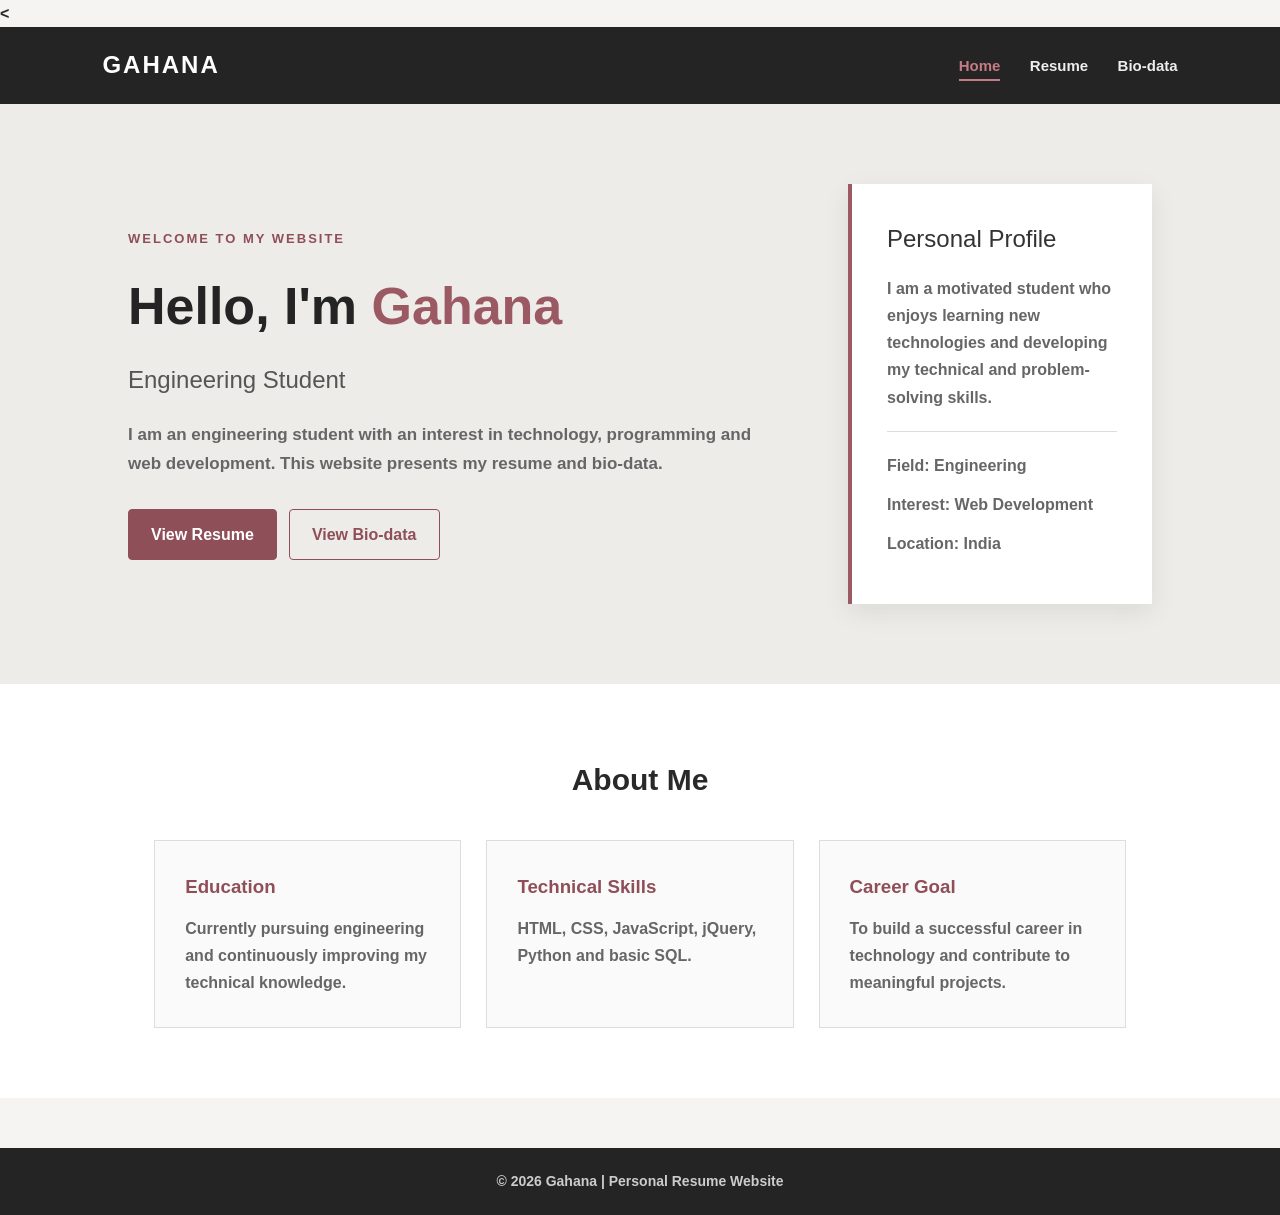
<file: index.html>
<<!DOCTYPE html>
<html lang="en">

<head>
    <meta charset="UTF-8">
    <meta name="viewport" content="width=device-width, initial-scale=1.0">

    <title>Gahana | Personal Website</title>

    <link rel="stylesheet" href="style.css">
</head>

<body>

    <!-- Header -->
    <header>

        <div class="logo">GAHANA</div>

        <nav>
            <a href="index.html" class="active">Home</a>
            <a href="resume.html">Resume</a>
            <a href="biodata.html">Bio-data</a>
        </nav>

    </header>


    <!-- Home Section -->
    <section class="home">

        <div class="home-content">

            <p class="small-title">WELCOME TO MY WEBSITE</p>

            <h1>Hello, I'm <span>Gahana</span></h1>

            <h2>Engineering Student</h2>

            <p>
                I am an engineering student with an interest in
                technology, programming and web development.
                This website presents my resume and bio-data.
            </p>

            <div class="buttons">

                <a href="resume.html" class="button">
                    View Resume
                </a>

                <a href="biodata.html" class="button outline">
                    View Bio-data
                </a>

            </div>

        </div>


        <div class="intro-box">

            <h2>Personal Profile</h2>

            <p>
                I am a motivated student who enjoys learning
                new technologies and developing my technical
                and problem-solving skills.
            </p>

            <hr>

            <p><strong>Field:</strong> Engineering</p>

            <p><strong>Interest:</strong> Web Development</p>

            <p><strong>Location:</strong> India</p>

        </div>

    </section>


    <!-- About Section -->
    <section class="about">

        <h2>About Me</h2>

        <div class="about-container">

            <div class="about-card">
                <h3>Education</h3>
                <p>
                    Currently pursuing engineering and
                    continuously improving my technical knowledge.
                </p>
            </div>

            <div class="about-card">
                <h3>Technical Skills</h3>
                <p>
                    HTML, CSS, JavaScript, jQuery, Python
                    and basic SQL.
                </p>
            </div>

            <div class="about-card">
                <h3>Career Goal</h3>
                <p>
                    To build a successful career in technology
                    and contribute to meaningful projects.
                </p>
            </div>

        </div>

    </section>


    <!-- Footer -->
    <footer>

        <p>
            © 2026 Gahana | Personal Resume Website
        </p>

    </footer>


    <script src="https://code.jquery.com/jquery-3.7.1.min.js"></script>
    <script src="script.js"></script>

</body>

</html>
</file>
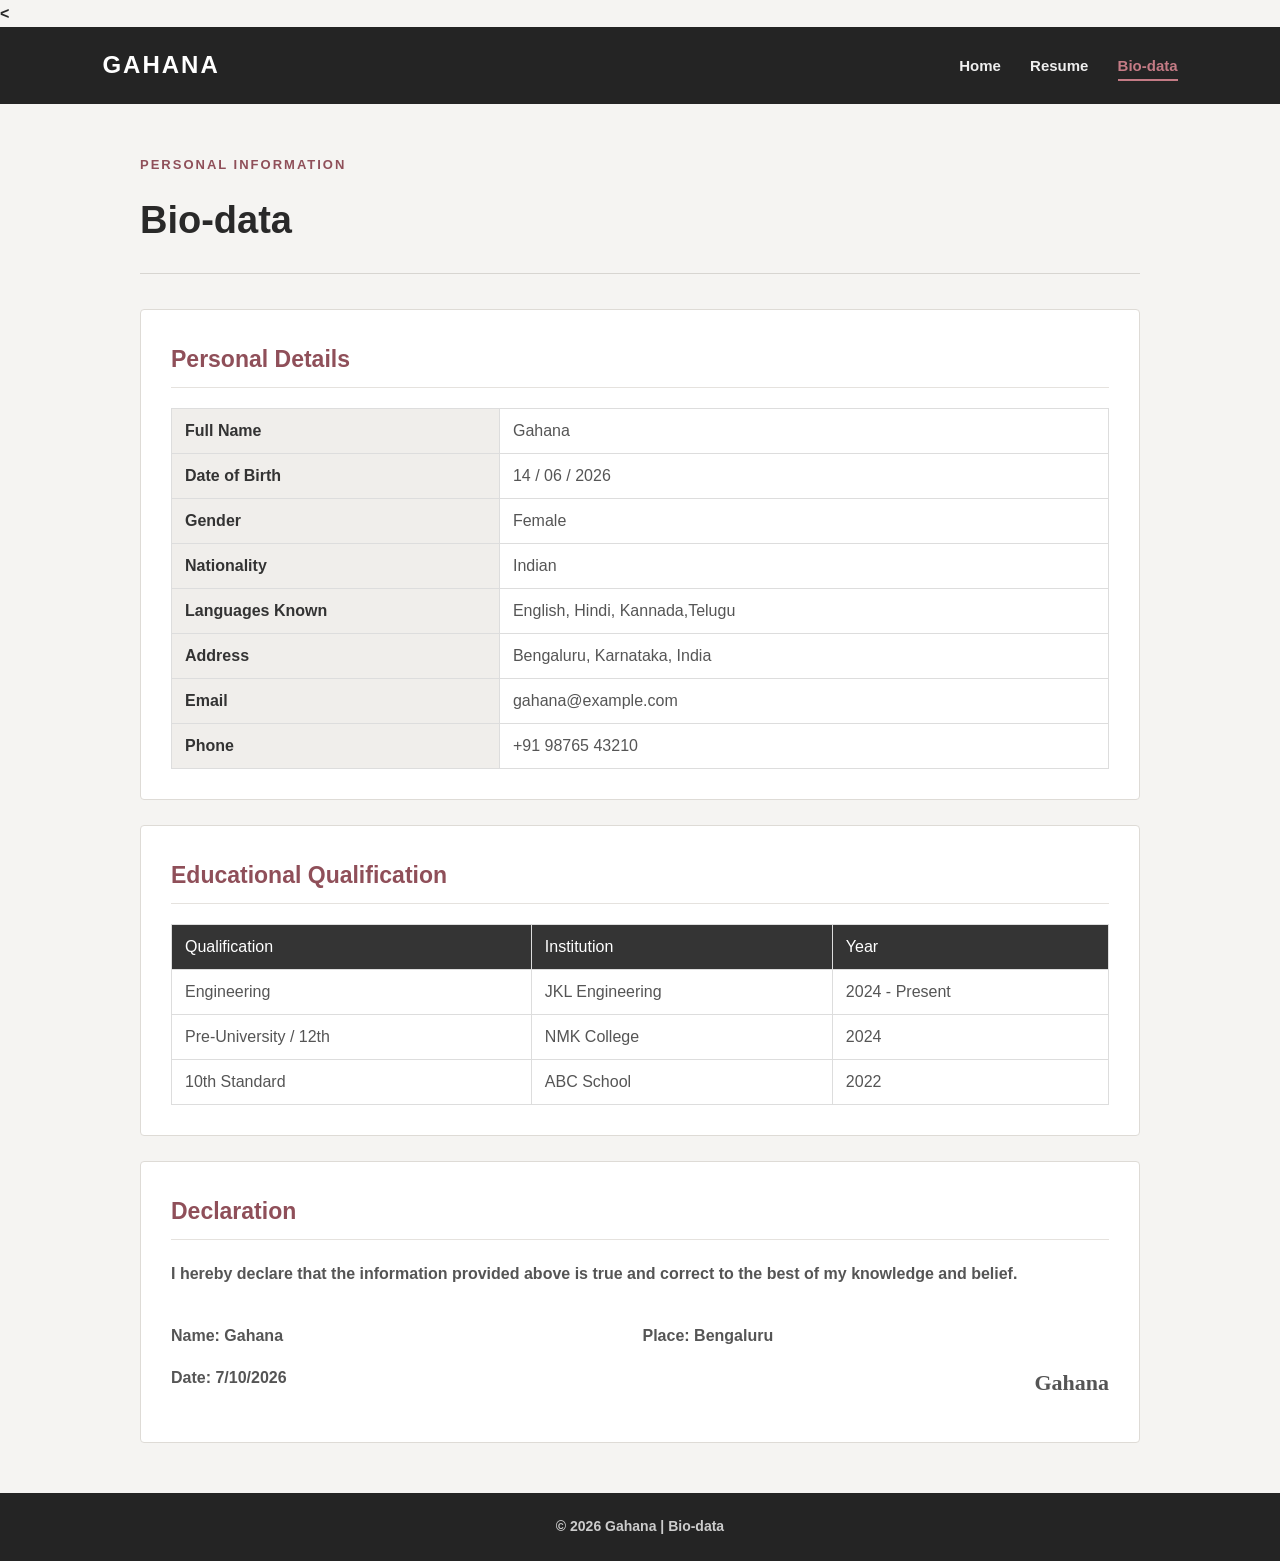
<file: biodata.html>
<<!DOCTYPE html>
<html lang="en">

<head>

    <meta charset="UTF-8">
    <meta name="viewport" content="width=device-width, initial-scale=1.0">

    <title>Gahana | Bio-data</title>

    <link rel="stylesheet" href="style.css">

</head>

<body>

    <!-- Header -->
    <header>

        <div class="logo">GAHANA</div>

        <nav>

            <a href="index.html">
                Home
            </a>

            <a href="resume.html">
                Resume
            </a>

            <a href="biodata.html" class="active">
                Bio-data
            </a>

        </nav>

    </header>


    <!-- Bio-data -->
    <main class="container">

        <div class="page-heading">

            <p class="small-title">
                PERSONAL INFORMATION
            </p>

            <h1>Bio-data</h1>

        </div>


        <!-- Personal Details -->
        <section class="resume-section">

            <h2>Personal Details</h2>

            <table class="biodata-table">

                <tr>
                    <th>Full Name</th>
                    <td>Gahana</td>
                </tr>

                <tr>
                    <th>Date of Birth</th>
                    <td>14 / 06 / 2026</td>
                </tr>

                <tr>
                    <th>Gender</th>
                    <td>Female</td>
                </tr>

                <tr>
                    <th>Nationality</th>
                    <td>Indian</td>
                </tr>

                <tr>
                    <th>Languages Known</th>
                    <td>English, Hindi, Kannada,Telugu</td>
                </tr>

                <tr>
                    <th>Address</th>
                    <td>Bengaluru, Karnataka, India</td>
                </tr>

                <tr>
                    <th>Email</th>
                    <td>gahana@example.com</td>
                </tr>

                <tr>
                    <th>Phone</th>
                    <td>+91 98765 43210</td>
                </tr>

            </table>

        </section>


        <!-- Educational Qualification -->
        <section class="resume-section">

            <h2>Educational Qualification</h2>

            <table>

                <tr>

                    <th>Qualification</th>

                    <th>Institution</th>

                    <th>Year</th>

                </tr>


                <tr>

                    <td>Engineering</td>

                    <td>JKL Engineering</td>

                    <td>2024 - Present</td>

                </tr>


                <tr>

                    <td>Pre-University / 12th</td>

                    <td>NMK College</td>

                    <td>2024</td>

                </tr>


                <tr>

                    <td>10th Standard</td>

                    <td>ABC School</td>

                    <td>2022</td>

                </tr>

            </table>

        </section>


        <!-- Declaration -->
        <section class="resume-section">

            <h2>Declaration</h2>

            <p>
                I hereby declare that the information provided
                above is true and correct to the best of my
                knowledge and belief.
            </p>

            <div class="declaration">

                <p>
                    <strong>Name:</strong> Gahana
                </p>

                <p>
                    <strong>Place:</strong> Bengaluru
                </p>

                <p>
                    <strong>Date:</strong> 7/10/2026
                </p>

                <p class="signature">
                    Gahana
                </p>

            </div>

        </section>


    </main>


    <!-- Footer -->
    <footer>

        <p>
            © 2026 Gahana | Bio-data
        </p>

    </footer>


    <script src="https://code.jquery.com/jquery-3.7.1.min.js"></script>
    <script src="script.js"></script>

</body>

</html>
</file>
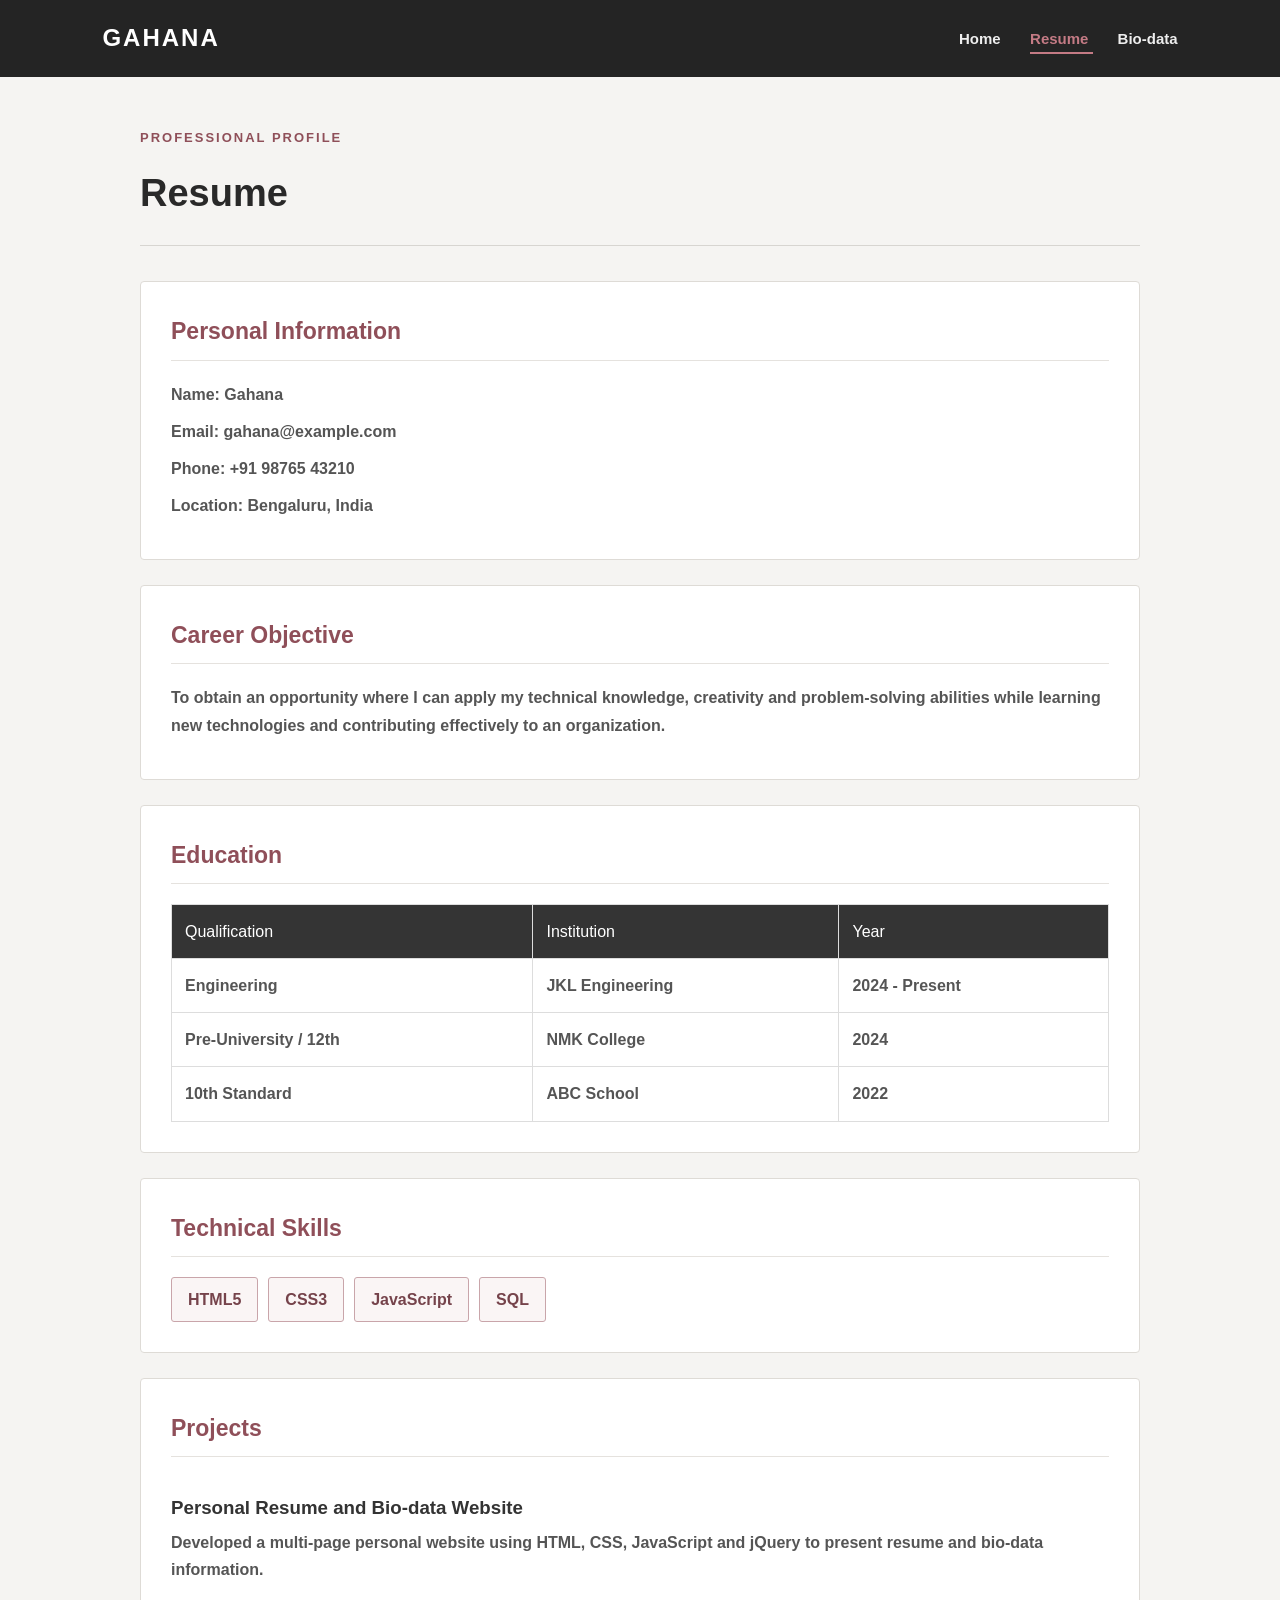
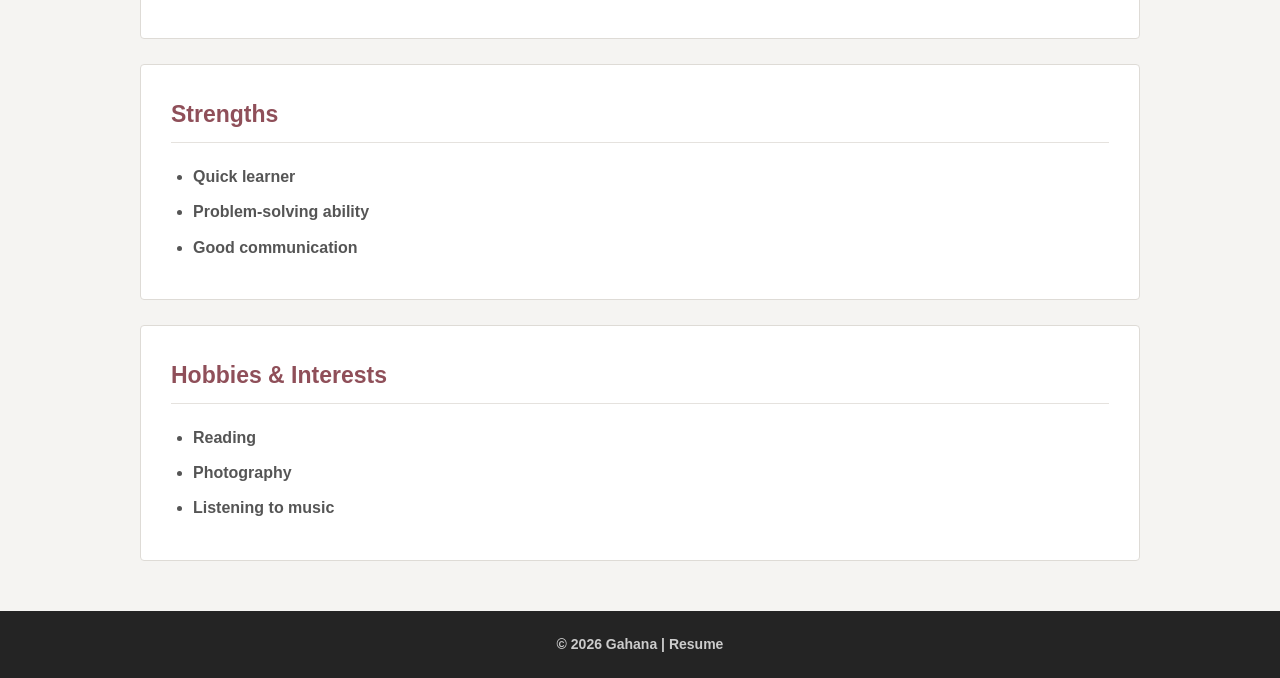
<file: resume.html>
<!DOCTYPE html>
<html lang="en">

<head>

    <meta charset="UTF-8">
    <meta name="viewport" content="width=device-width, initial-scale=1.0">

    <title>Gahana | Resume</title>

    <link rel="stylesheet" href="style.css">

</head>

<body>

    <!-- Header -->
    <header>

        <div class="logo">GAHANA</div>

        <nav>

            <a href="index.html">Home</a>

            <a href="resume.html" class="active">
                Resume
            </a>

            <a href="biodata.html">
                Bio-data
            </a>

        </nav>

    </header>


    <!-- Resume -->
    <main class="container">

        <div class="page-heading">

            <p class="small-title">PROFESSIONAL PROFILE</p>

            <h1>Resume</h1>

        </div>


        <!-- Personal Information -->
        <section class="resume-section">

            <h2>Personal Information</h2>

            <p>
                <strong>Name:</strong> Gahana
            </p>

            <p>
                <strong>Email:</strong>
                gahana@example.com
            </p>

            <p>
                <strong>Phone:</strong>
                +91 98765 43210
            </p>

            <p>
                <strong>Location:</strong>
                Bengaluru, India
            </p>

        </section>


        <!-- Career Objective -->
        <section class="resume-section">

            <h2>Career Objective</h2>

            <p>
                To obtain an opportunity where I can apply my
                technical knowledge, creativity and problem-solving
                abilities while learning new technologies and
                contributing effectively to an organization.
            </p>

        </section>


        <!-- Education -->
        <section class="resume-section">

            <h2>Education</h2>

            <table>

                <tr>
                    <th>Qualification</th>
                    <th>Institution</th>
                    <th>Year</th>
                </tr>

                <tr>
                    <td>Engineering</td>
                    <td>JKL Engineering</td>
                    <td>2024 - Present</td>
                </tr>

                <tr>
                    <td>Pre-University / 12th</td>
                    <td>NMK College</td>
                    <td>2024</td>
                </tr>

                <tr>
                    <td>10th Standard</td>
                    <td>ABC School</td>
                    <td>2022</td>
                </tr>

            </table>

        </section>


        <!-- Technical Skills -->
        <section class="resume-section">

            <h2>Technical Skills</h2>

            <div class="skills">

                <span>HTML5</span>

                <span>CSS3</span>

                <span>JavaScript</span>

                

                <span>SQL</span>

            </div>

        </section>


        <!-- Projects -->
        <section class="resume-section">

            <h2>Projects</h2>

            <div class="project">

                <h3>Personal Resume and Bio-data Website</h3>

                <p>
                    Developed a multi-page personal website using
                    HTML, CSS, JavaScript and jQuery to present
                    resume and bio-data information.
                </p>

            </div>


            

        </section>


        <!-- Strengths -->
        <section class="resume-section">

            <h2>Strengths</h2>

            <ul>

                <li>Quick learner</li>

                <li>Problem-solving ability</li>

                <li>Good communication</li>


            </ul>

        </section>


        <!-- Hobbies -->
        <section class="resume-section">

            <h2>Hobbies & Interests</h2>

            <ul>

                <li>Reading</li>

                <li>Photography</li>

                <li>Listening to music</li>


            </ul>

        </section>


    </main>


    <!-- Footer -->
    <footer>

        <p>
            © 2026 Gahana | Resume
        </p>

    </footer>


    <script src="https://code.jquery.com/jquery-3.7.1.min.js"></script>
    <script src="script.js"></script>

</body>

</html>
</file>
<file: style.css>
/* ------------------------------
   GENERAL STYLING
------------------------------ */

* {
    margin: 0;
    padding: 0;
    box-sizing: border-box;
}

body {

    font-family: Arial, Helvetica, sans-serif;

    background-color: #f5f4f2;

    color: #292929;

    line-height: 1.7;font-weight: bold;
}


/* ------------------------------
   HEADER
------------------------------ */

header {

    background-color: #242424;

    color: white;

    padding: 18px 8%;

    display: flex;

    justify-content: space-between;

    align-items: center;
}

.logo {

    font-size: 24px;

    font-weight: bold;

    letter-spacing: 2px;
}

nav a {

    color: #eeeeee;

    text-decoration: none;

    margin-left: 25px;

    font-size: 15px;

    transition: 0.3s;
}

nav a:hover {

    color: #b76e79;
}

nav a.active {

    color: #c47b85;

    border-bottom: 2px solid #c47b85;

    padding-bottom: 5px;
}


/* ------------------------------
   HOME PAGE
------------------------------ */

.home {

    min-height: 550px;

    padding: 80px 10%;

    display: flex;

    justify-content: space-between;

    align-items: center;

    gap: 70px;

    background-color: #eeece8;
}

.home-content {

    max-width: 650px;
}

.small-title {

    color: #8f4f59;

    font-size: 13px;

    font-weight: bold;

    letter-spacing: 2px;

    margin-bottom: 12px;
}

.home h1 {

    font-size: 52px;

    color: #242424;

    margin-bottom: 10px;
}

.home h1 span {

    color: #9b5963;
}

.home h2 {

    font-size: 24px;

    font-weight: normal;

    color: #555;

    margin-bottom: 20px;
}

.home-content > p:not(.small-title) {

    color: #666;

    font-size: 17px;

    margin-bottom: 30px;
}


/* ------------------------------
   BUTTONS
------------------------------ */

.buttons {

    display: flex;

    gap: 12px;
}

.button {

    display: inline-block;

    padding: 11px 22px;

    background-color: #8f4f59;

    color: white;

    text-decoration: none;

    border: 1px solid #8f4f59;

    border-radius: 4px;

    transition: 0.3s;
}

.button:hover {

    background-color: #6f3d45;
}

.button.outline {

    background-color: transparent;

    color: #8f4f59;
}

.button.outline:hover {

    background-color: #8f4f59;

    color: white;
}


/* ------------------------------
   PROFILE BOX
------------------------------ */

.intro-box {

    width: 330px;

    padding: 35px;

    background-color: white;

    border-left: 4px solid #9b5963;

    box-shadow: 0 8px 25px rgba(0, 0, 0, 0.08);
}

.intro-box h2 {

    color: #333;

    margin-bottom: 15px;
}

.intro-box p {

    color: #666;

    margin-bottom: 12px;
}

.intro-box hr {

    border: none;

    border-top: 1px solid #ddd;

    margin: 20px 0;
}


/* ------------------------------
   ABOUT SECTION
------------------------------ */

.about {

    padding: 70px 10%;

    text-align: center;

    background-color: white;
}

.about > h2 {

    font-size: 30px;

    margin-bottom: 35px;
}

.about-container {

    display: flex;

    justify-content: center;

    gap: 25px;
}

.about-card {

    width: 30%;

    padding: 30px;

    border: 1px solid #ddd;

    background-color: #fafafa;

    text-align: left;

    transition: 0.3s;
}

.about-card:hover {

    border-color: #b2767d;

    transform: translateY(-4px);
}

.about-card h3 {

    color: #8f4f59;

    margin-bottom: 12px;
}

.about-card p {

    color: #666;
}


/* ------------------------------
   COMMON PAGE
------------------------------ */

.container {

    width: 85%;

    max-width: 1000px;

    margin: 50px auto;
}

.page-heading {

    margin-bottom: 35px;

    border-bottom: 1px solid #d7d5d1;

    padding-bottom: 20px;
}

.page-heading h1 {

    font-size: 38px;

    color: #292929;
}


/* ------------------------------
   RESUME SECTIONS
------------------------------ */

.resume-section {

    background-color: white;

    padding: 30px;

    margin-bottom: 25px;

    border: 1px solid #dedbd6;

    border-radius: 4px;
}

.resume-section h2 {

    color: #8f4f59;

    font-size: 23px;

    margin-bottom: 20px;

    padding-bottom: 8px;

    border-bottom: 1px solid #e5e2de;
}

.resume-section p {

    color: #555;

    margin-bottom: 10px;
}


/* ------------------------------
   TABLE
------------------------------ */

table {

    width: 100%;

    border-collapse: collapse;
}

th {

    background-color: #343434;

    color: white;

    font-weight: normal;
}

th,
td {

    padding: 13px;

    border: 1px solid #ddd;

    text-align: left;
}

td {

    color: #555;

    background-color: #fff;
}

tr:hover td {

    background-color: #f7f3f3;
}


/* ------------------------------
   SKILLS
------------------------------ */

.skills {

    display: flex;

    flex-wrap: wrap;

    gap: 10px;
}

.skills span {

    padding: 8px 16px;

    border: 1px solid #c9a5aa;

    color: #75434b;

    background-color: #faf5f5;

    border-radius: 3px;
}


/* ------------------------------
   PROJECTS
------------------------------ */

.project {

    padding: 15px 0;

    border-bottom: 1px solid #eee;
}

.project:last-child {

    border-bottom: none;
}

.project h3 {

    color: #333;

    margin-bottom: 5px;
}


/* ------------------------------
   LISTS
------------------------------ */

.resume-section ul {

    padding-left: 22px;
}

.resume-section li {

    margin-bottom: 8px;

    color: #555;
}


/* ------------------------------
   BIO-DATA
------------------------------ */

.biodata-table th {

    width: 35%;

    background-color: #f0eeeb;

    color: #333;

    font-weight: bold;
}

.biodata-table td {

    background-color: white;
}


/* ------------------------------
   DECLARATION
------------------------------ */

.declaration {

    margin-top: 35px;

    display: grid;

    grid-template-columns: 1fr 1fr;

    gap: 5px;
}

.signature {

    grid-column: 2;

    text-align: right;

    font-family: cursive;

    font-size: 22px;

    color: #333;
}


/* ------------------------------
   FOOTER
------------------------------ */

footer {

    background-color: #242424;

    color: #ccc;

    text-align: center;

    padding: 22px;

    margin-top: 50px;

    font-size: 14px;
}


/* ------------------------------
   RESPONSIVE DESIGN
------------------------------ */

@media (max-width: 750px) {

    header {

        flex-direction: column;

        gap: 15px;

    }

    nav a {

        margin: 0 7px;

        font-size: 14px;

    }

    .home {

        flex-direction: column;

        text-align: center;

        padding: 60px 7%;

    }

    .home h1 {

        font-size: 40px;

    }

    .intro-box {

        width: 100%;

        max-width: 400px;

        text-align: left;

    }

    .buttons {

        justify-content: center;

        flex-wrap: wrap;

    }

    .about-container {

        flex-direction: column;

    }

    .about-card {

        width: 100%;

    }

    .container {

        width: 92%;

    }

    table {

        font-size: 13px;

    }

    .declaration {

        grid-template-columns: 1fr;

    }

    .signature {

        grid-column: 1;

        text-align: left;

    }

}
</file>
